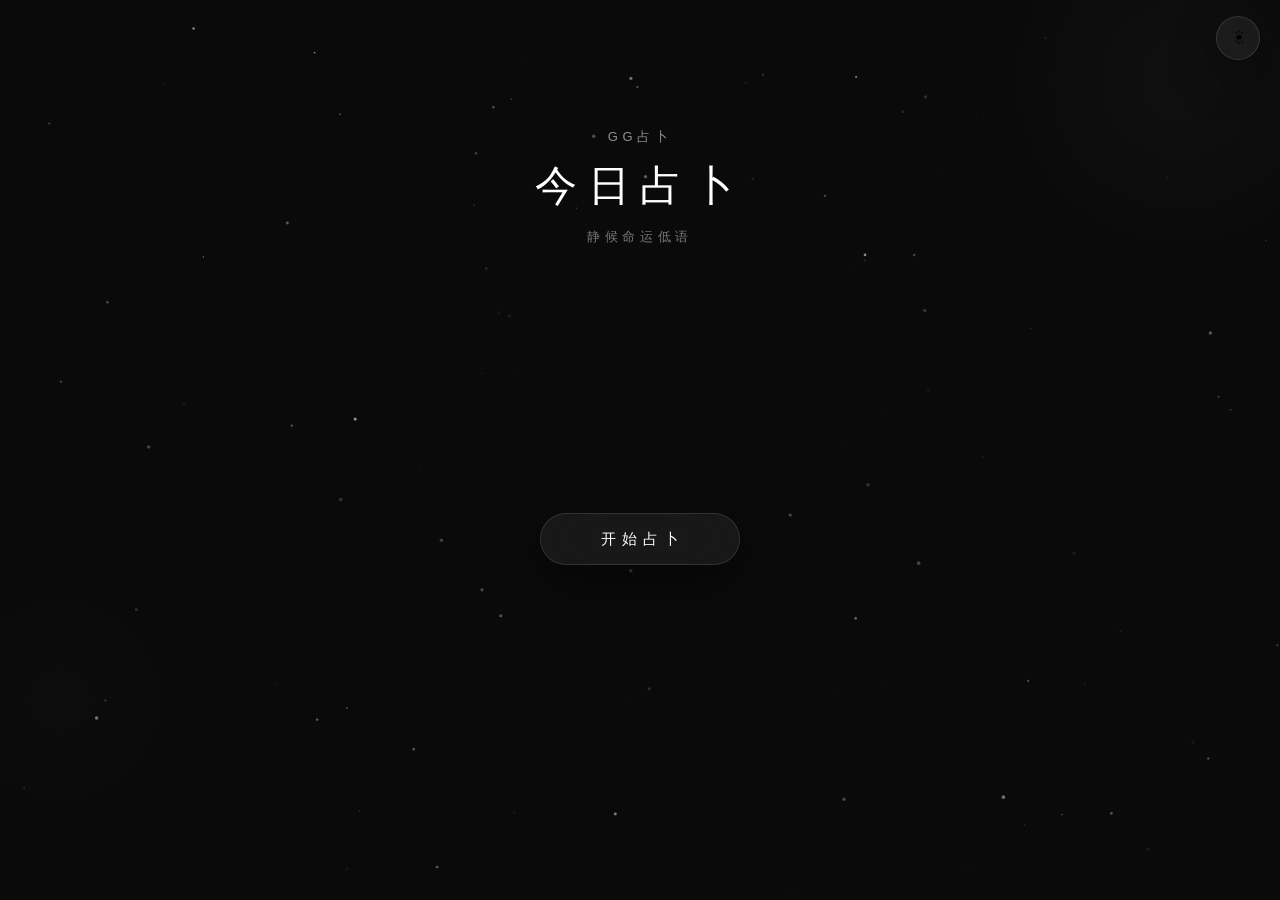
<file: index.html>
<!DOCTYPE html>
<html lang="zh-CN">
<head>
  <meta charset="UTF-8" />
  <meta name="viewport" content="width=device-width, initial-scale=1.0, viewport-fit=cover" />
  <meta name="description" content="gg占卜 — 每日随机占卜，签文、幸运指数、宜忌一览" />
  <meta name="theme-color" content="#0a0a0a" />
  <title>gg占卜</title>
  <link rel="stylesheet" href="css/style.css" />
</head>
<body class="theme-dark">
  <canvas id="starfield" aria-hidden="true"></canvas>
  <div class="bg-glow bg-glow-a" aria-hidden="true"></div>
  <div class="bg-glow bg-glow-b" aria-hidden="true"></div>

  <button class="theme-toggle glass" id="themeToggle" type="button" aria-label="切换主题">
    <span class="theme-icon">☀</span>
  </button>

  <main class="container">
    <header class="hero" id="hero">
      <p class="brand">gg占卜</p>
      <h1 class="main-title">今日占卜</h1>
      <p class="main-subtitle" id="subtitle">静候命运低语</p>
    </header>

    <section class="action-wrap" id="actionWrap">
      <button class="start-btn glass" id="startBtn" type="button">开始占卜</button>
    </section>

    <section class="result-card glass hidden" id="resultCard" aria-live="polite">
      <div class="card-header">
        <span class="card-label">签文</span>
        <div class="divider"></div>
      </div>
      <p class="fortune-text" id="fortuneText"></p>

      <div class="stars-row">
        <span class="meta-label">幸运指数</span>
        <div class="stars" id="starsEl" aria-label="幸运指数"></div>
      </div>

      <div class="info-grid">
        <div class="info-item glass-inner">
          <span class="info-label">幸运颜色</span>
          <span class="info-value" id="luckyColor"></span>
        </div>
        <div class="info-item glass-inner">
          <span class="info-label">幸运方向</span>
          <span class="info-value" id="luckyDirection"></span>
        </div>
        <div class="info-item glass-inner info-wide">
          <span class="info-label">宜</span>
          <span class="info-value" id="luckyYi"></span>
        </div>
        <div class="info-item glass-inner info-wide">
          <span class="info-label">忌</span>
          <span class="info-value" id="luckyJi"></span>
        </div>
      </div>

      <button class="retry-btn" id="retryBtn" type="button">再次占卜</button>
    </section>

    <footer class="footer hidden" id="footer">
      <p class="footer-text" id="updateTime"></p>
      <p class="footer-link"><a href="tianjing/">天晶观命 · 紫微斗数排盘</a></p>
    </footer>
  </main>

  <script type="module" src="js/app.js"></script>
</body>
</html>
</file>
<file: css/style.css>
*,
*::before,
*::after {
  box-sizing: border-box;
  margin: 0;
  padding: 0;
}

html {
  -webkit-font-smoothing: antialiased;
  -moz-osx-font-smoothing: grayscale;
}

body {
  min-height: 100vh;
  min-height: 100dvh;
  font-family: -apple-system, BlinkMacSystemFont, 'PingFang SC', 'Helvetica Neue', sans-serif;
  overflow-x: hidden;
  transition: background 0.45s ease, color 0.45s ease;
}

button {
  font: inherit;
  cursor: pointer;
  border: none;
  background: none;
}

.hidden {
  display: none !important;
}

#starfield {
  position: fixed;
  inset: 0;
  z-index: 0;
  pointer-events: none;
}

.bg-glow {
  position: fixed;
  border-radius: 50%;
  filter: blur(80px);
  opacity: 0.35;
  pointer-events: none;
  z-index: 0;
  transition: background 0.45s ease;
}

.bg-glow-a {
  width: 320px;
  height: 320px;
  top: -80px;
  right: -60px;
  animation: drift-a 12s ease-in-out infinite;
}

.bg-glow-b {
  width: 280px;
  height: 280px;
  bottom: 60px;
  left: -80px;
  animation: drift-b 14s ease-in-out infinite;
}

@keyframes drift-a {
  0%, 100% { transform: translate(0, 0); }
  50% { transform: translate(-20px, 30px); }
}

@keyframes drift-b {
  0%, 100% { transform: translate(0, 0); }
  50% { transform: translate(30px, -20px); }
}

/* ── Dark theme ── */
body.theme-dark {
  background: #0a0a0a;
  color: #f5f5f5;
}

body.theme-dark .bg-glow-a {
  background: radial-gradient(circle, rgba(255, 255, 255, 0.18) 0%, transparent 70%);
}

body.theme-dark .bg-glow-b {
  background: radial-gradient(circle, rgba(255, 255, 255, 0.1) 0%, transparent 70%);
}

body.theme-dark .brand,
body.theme-dark .main-title { color: #fff; }
body.theme-dark .main-subtitle { color: rgba(255, 255, 255, 0.45); }
body.theme-dark .card-label { color: rgba(255, 255, 255, 0.5); }
body.theme-dark .fortune-text { color: rgba(255, 255, 255, 0.92); }
body.theme-dark .meta-label { color: rgba(255, 255, 255, 0.45); }
body.theme-dark .info-label { color: rgba(255, 255, 255, 0.4); }
body.theme-dark .info-value { color: rgba(255, 255, 255, 0.88); }
body.theme-dark .footer-text { color: rgba(255, 255, 255, 0.3); }
body.theme-dark .star-on { color: #fff; text-shadow: 0 0 8px rgba(255, 255, 255, 0.6); }
body.theme-dark .star-off { color: rgba(255, 255, 255, 0.15); }
body.theme-dark .retry-btn { color: rgba(255, 255, 255, 0.7); border-color: rgba(255, 255, 255, 0.2); }
body.theme-dark .glass {
  background: rgba(255, 255, 255, 0.06);
  border-color: rgba(255, 255, 255, 0.12);
  box-shadow: 0 16px 48px rgba(0, 0, 0, 0.45);
}
body.theme-dark .glass-inner {
  background: rgba(255, 255, 255, 0.04);
  border-color: rgba(255, 255, 255, 0.08);
}
body.theme-dark .start-btn { color: #fff; }
body.theme-dark .divider {
  background: linear-gradient(90deg, rgba(255,255,255,0.35), rgba(255,255,255,0.05));
}
body.theme-dark .stars-row { border-top-color: rgba(255, 255, 255, 0.08); }

/* ── Light theme ── */
body.theme-light {
  background: #f5f5f3;
  color: #111;
}

body.theme-light .bg-glow-a {
  background: radial-gradient(circle, rgba(0, 0, 0, 0.06) 0%, transparent 70%);
  opacity: 0.5;
}

body.theme-light .bg-glow-b {
  background: radial-gradient(circle, rgba(0, 0, 0, 0.04) 0%, transparent 70%);
  opacity: 0.5;
}

body.theme-light .brand,
body.theme-light .main-title { color: #111; }
body.theme-light .main-subtitle { color: rgba(0, 0, 0, 0.4); }
body.theme-light .card-label { color: rgba(0, 0, 0, 0.45); }
body.theme-light .fortune-text { color: rgba(0, 0, 0, 0.88); }
body.theme-light .meta-label { color: rgba(0, 0, 0, 0.4); }
body.theme-light .info-label { color: rgba(0, 0, 0, 0.35); }
body.theme-light .info-value { color: rgba(0, 0, 0, 0.82); }
body.theme-light .footer-text { color: rgba(0, 0, 0, 0.28); }
body.theme-light .star-on { color: #111; }
body.theme-light .star-off { color: rgba(0, 0, 0, 0.12); }
body.theme-light .retry-btn { color: rgba(0, 0, 0, 0.55); border-color: rgba(0, 0, 0, 0.15); }
body.theme-light .glass {
  background: rgba(255, 255, 255, 0.72);
  border-color: rgba(0, 0, 0, 0.08);
  box-shadow: 0 16px 48px rgba(0, 0, 0, 0.08);
}
body.theme-light .glass-inner {
  background: rgba(255, 255, 255, 0.55);
  border-color: rgba(0, 0, 0, 0.06);
}
body.theme-light .start-btn { color: #111; }
body.theme-dark .divider,
body.theme-light .divider { height: 1px; margin-top: 12px; }
body.theme-light .divider {
  background: linear-gradient(90deg, rgba(0,0,0,0.18), rgba(0,0,0,0.04));
}
body.theme-light .stars-row { border-top-color: rgba(0, 0, 0, 0.06); }

/* ── Layout ── */
.glass {
  backdrop-filter: blur(32px);
  -webkit-backdrop-filter: blur(32px);
  border: 1px solid;
  transition: background 0.45s ease, border-color 0.45s ease, box-shadow 0.45s ease, transform 0.35s ease;
}

.theme-toggle {
  position: fixed;
  top: max(16px, env(safe-area-inset-top));
  right: 20px;
  z-index: 20;
  width: 44px;
  height: 44px;
  border-radius: 50%;
  display: flex;
  align-items: center;
  justify-content: center;
}

.theme-toggle:hover {
  transform: scale(0.94);
}

.theme-icon {
  font-size: 18px;
  line-height: 1;
}

.container {
  position: relative;
  z-index: 1;
  max-width: 480px;
  margin: 0 auto;
  min-height: 100vh;
  min-height: 100dvh;
  padding: 48px 24px calc(48px + env(safe-area-inset-bottom));
  display: flex;
  flex-direction: column;
}

.hero {
  margin-top: 80px;
  text-align: center;
  transition: margin 0.6s cubic-bezier(0.22, 1, 0.36, 1);
}

.hero.hero-compact {
  margin-top: 24px;
}

.brand {
  font-size: 13px;
  letter-spacing: 0.35em;
  text-transform: uppercase;
  opacity: 0.55;
  margin-bottom: 12px;
}

.main-title {
  font-size: 36px;
  font-weight: 300;
  letter-spacing: 0.25em;
  transition: color 0.45s ease;
}

.main-subtitle {
  margin-top: 14px;
  font-size: 13px;
  letter-spacing: 0.35em;
  transition: color 0.45s ease;
}

.action-wrap {
  flex: 1;
  display: flex;
  align-items: center;
  justify-content: center;
  padding: 60px 0 80px;
}

.start-btn {
  width: 200px;
  height: 52px;
  border-radius: 26px;
  font-size: 15px;
  letter-spacing: 0.4em;
  padding-left: 0.4em;
}

.start-btn:hover {
  transform: scale(0.97);
}

.start-btn:active {
  transform: scale(0.95);
}

.result-card {
  margin-top: 8px;
  padding: 28px 22px 24px;
  border-radius: 20px;
  opacity: 0;
  transform: translateY(24px) scale(0.96);
  transition: opacity 0.65s cubic-bezier(0.22, 1, 0.36, 1),
              transform 0.65s cubic-bezier(0.22, 1, 0.36, 1);
}

.result-card.result-visible {
  opacity: 1;
  transform: translateY(0) scale(1);
}

.card-label {
  font-size: 11px;
  letter-spacing: 0.35em;
}

.fortune-text {
  font-size: 17px;
  line-height: 1.85;
  font-weight: 300;
  letter-spacing: 0.05em;
  margin-top: 4px;
}

.stars-row {
  display: flex;
  align-items: center;
  justify-content: space-between;
  margin-top: 28px;
  padding-top: 22px;
  border-top: 1px solid;
}

.meta-label {
  font-size: 13px;
  letter-spacing: 0.15em;
}

.stars {
  display: flex;
  gap: 4px;
}

.star {
  font-size: 18px;
  transition: color 0.3s ease;
}

.info-grid {
  display: grid;
  grid-template-columns: 1fr 1fr;
  gap: 12px;
  margin-top: 20px;
}

.glass-inner {
  border: 1px solid;
  border-radius: 12px;
  padding: 14px;
}

.info-wide {
  grid-column: span 2;
}

.info-label {
  display: block;
  font-size: 11px;
  letter-spacing: 0.2em;
  margin-bottom: 6px;
}

.info-value {
  display: block;
  font-size: 14px;
  line-height: 1.5;
}

.retry-btn {
  width: 100%;
  margin-top: 24px;
  height: 44px;
  border-radius: 22px;
  border: 1px solid;
  font-size: 13px;
  letter-spacing: 0.25em;
  padding-left: 0.25em;
  transition: background 0.3s ease, color 0.3s ease;
}

body.theme-dark .retry-btn:hover {
  background: rgba(255, 255, 255, 0.08);
  color: #fff;
}

body.theme-light .retry-btn:hover {
  background: rgba(0, 0, 0, 0.04);
  color: #111;
}

.footer {
  margin-top: auto;
  padding-top: 32px;
  text-align: center;
}

.footer-text {
  font-size: 12px;
  letter-spacing: 0.08em;
}

.toast {
  position: fixed;
  left: 50%;
  bottom: calc(32px + env(safe-area-inset-bottom));
  transform: translateX(-50%) translateY(12px);
  z-index: 100;
  padding: 10px 20px;
  border-radius: 20px;
  font-size: 13px;
  letter-spacing: 0.05em;
  opacity: 0;
  transition: opacity 0.3s ease, transform 0.3s ease;
  pointer-events: none;
}

body.theme-dark .toast {
  background: rgba(255, 255, 255, 0.12);
  color: #fff;
  backdrop-filter: blur(16px);
}

body.theme-light .toast {
  background: rgba(0, 0, 0, 0.75);
  color: #fff;
}

.toast.show {
  opacity: 1;
  transform: translateX(-50%) translateY(0);
}

@media (min-width: 768px) {
  .main-title {
    font-size: 42px;
  }

  .fortune-text {
    font-size: 18px;
  }
}

@media (prefers-reduced-motion: reduce) {
  *,
  *::before,
  *::after {
    animation-duration: 0.01ms !important;
    animation-iteration-count: 1 !important;
    transition-duration: 0.01ms !important;
  }
}
</file>
